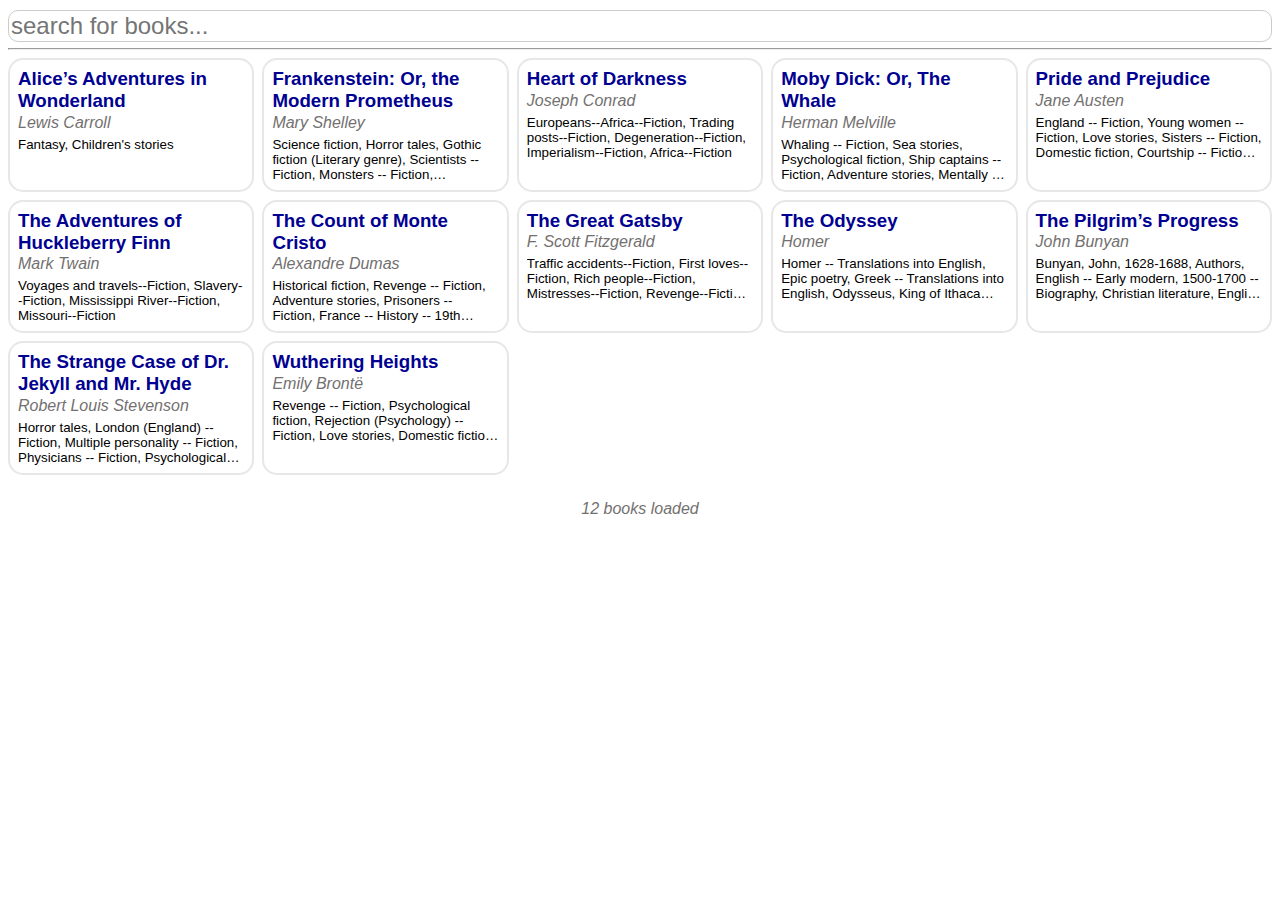
<file: index.html>
<!DOCTYPE html>
<html lang="en">
  <head>
    <meta name="viewport" content="width=device-width, initial-scale=1.0" />
    <title>The Library</title>
    <link rel="stylesheet" href="./lib/style.css" type="text/css" />
    <style type="text/css">
      body {
        font-family: sans-serif;
      }

      p {
        margin: 0;
      }

      #bookSearch {
        width: 100%;
        font-size: 1.5rem;
        box-sizing: border-box;
        border: solid 1px #ccc;
        border-radius: 10px;
        position: sticky;
        top: 10px;
      }

      .cards {
        display: grid;
        grid-template-columns: repeat(auto-fill, minmax(230px, 1fr));
        grid-auto-rows: auto;
        grid-gap: 0.5rem;
      }

      .card {
        border: 2px solid #e7e7e7;
        border-radius: 15px;
        padding: 0.5rem;
        cursor: pointer;
      }

      .title {
        margin: 0;
        color: rgb(0 0 145);
      }

      .author {
        font-style: italic;
        color: #737070;
        margin-top: 0.1rem;
      }

      .tags {
        display: -webkit-box;
        -webkit-line-clamp: 3;
        -webkit-box-orient: vertical;
        overflow: hidden;
        font-size: smaller;
        margin-bottom: 0px;
        margin-top: 5px;
      }

      #resultsCountContainer {
        text-align: center;
        font-style: italic;
        color: #737070;
        margin-top: 25px;
      }

      #modalCover {
        width: 40%;
        float: left;
        margin: 0 10px 10px 0px;
      }

      #modalDescription {
        display: -webkit-box;
        -webkit-line-clamp: 10;
        -webkit-box-orient: vertical;
        overflow: hidden;
        padding-top: 10px;
      }

      .modal__btn-default {
        background-color: #97a7bb;
        color: #fff;
      }

      .modal__btn-padding {
        margin-bottom: 10px;
      }
    </style>

    <meta charset="UTF-8" />
    <base href="/" />
  </head>

  <body>
    <input id="bookSearch" placeholder="search for books..." />
    <hr />
    <div id="cardContainer" class="cards"></div>
    <div id="resultsCountContainer"><span id="bookCount"></span> <span id="bookCountLabel">Books are loading...</span></div>
    <div class="modal" id="detailsModal" aria-hidden="true">
      <div class="modal__overlay" tabindex="-1" data-micromodal-close>
        <div
          class="modal__container"
          role="dialog"
          aria-modal="true"
          aria-labelledby="modal-1-title"
        >
          <main class="modal__content" id="modal-1-content">
            <h3 id="modalTitle" class="title">Title</h3>
            <p id="modalAuthor" class="author">Author</p>

            <p id="modalDescription"></p>
            <br>
            <button
              id="modalRead"
              class="modal__btn modal__btn-primary modal__btn-padding"
            >
              Tap to read in browser</button
            ><br />
            <button
              id="modalDownload"
              class="modal__btn modal__btn-default modal__btn-padding"
            ></button>
          </main>
          <footer class="modal__footer">
            <button
              class="modal__btn"
              data-micromodal-close
              aria-label="Close this dialog window"
            >
              Close
            </button>
          </footer>
        </div>
      </div>
    </div>
    <script type="text/javascript" src="./lib/micromodal.min.js"></script>
    <script type="text/javascript">
      MicroModal.init();
      let metadata;

      const debounce = (callback, wait) => {
        let timeoutId = null;
        return (...args) => {
          window.clearTimeout(timeoutId);
          timeoutId = window.setTimeout(() => {
            callback(...args);
          }, wait);
        };
      };

      function download(path, bookName) {
        fetch(path)
          // check to make sure you didn't have an unexpected failure (may need to check other things here depending on use case / backend)
          .then((resp) =>
            resp.status === 200
              ? resp.blob()
              : alert("Something went wrong. Please try again.")
          )
          .then((blob) => {
            const url = window.URL.createObjectURL(blob);
            const a = document.createElement("a");
            a.style.display = "none";
            a.href = url;
            // the filename you want
            a.download = bookName;
            document.body.appendChild(a);
            a.click();
            window.URL.revokeObjectURL(url);
          })
          .catch(() => alert("Something went wrong. Please try again."));
      }

      async function loadMetadata() {
        metadata = await (await fetch("books.json")).json();
        return metadata;
      }

      function renderBooks() {
        document.querySelector("#cardContainer").innerHTML = "";
        // metadata will be loaded into the global var to be accessed as needed
        let renderedCount = 0;
        const searchTerm = document.querySelector("#bookSearch").value;
        for (book in metadata) {
          // skip books that don't match our search
          if (
            searchTerm &&
            !JSON.stringify(metadata[book])
              .toLowerCase()
              .includes(searchTerm.toLowerCase())
          ) {
            continue;
          }

          const article = document.createElement("article");
          article.className = "card";
          article.onclick = showModal.bind(this, book);

          const title = document.createElement("h3");
          title.className = "title";
          title.innerHTML = metadata[book].title;

          const author = document.createElement("p");
          author.className = "author";
          author.innerHTML = metadata[book].author;

          const tags = document.createElement("p");
          tags.className = "tags";
          tags.innerHTML = metadata[book].tags;

          article.appendChild(title);
          article.appendChild(author);
          article.appendChild(tags);

          document.querySelector("#cardContainer").appendChild(article);
          renderedCount++;
        }

        // decorate our status
        document.querySelector("#bookCount").innerHTML = renderedCount;
        let bookWord = "books";
        let verb = "loaded";

        if (renderedCount === 1) {
           bookWord = "book";
        }

        if (searchTerm.length > 0) {
          verb = "found";
        }

        document.querySelector("#bookCountLabel").innerHTML = `${bookWord} ${verb}`;
      }

      function readEpub(path) {
        const pathObject = {
          url: path
        };
        const redirectURL = '/reader.html?' + new URLSearchParams(pathObject);
        window.location = redirectURL;
      }

      function showModal(book) {
        document.querySelector("#modalTitle").innerHTML = metadata[book].title;
        document.querySelector("#modalAuthor").innerHTML =
          metadata[book].author;

        document.querySelector("#modalDescription").innerHTML =
          '<img id="modalCover" />' + metadata[book].description;
        document.querySelector("#modalCover").src = metadata[book].cover;

        const extension = metadata[book].file.split(".").pop();
        document.querySelector(
          "#modalDownload"
        ).innerHTML = `Download ${extension} file`;
        document.querySelector("#modalDownload").onclick = download.bind(
          this,
          metadata[book].file,
          metadata[book].title + "." + extension
        );

        if (extension == "epub") {
          document.querySelector("#modalRead").style.display = "inline-block";
          document.querySelector("#modalRead").onclick = readEpub.bind(
            this,
            metadata[book].file
          );
        } else {
          document.querySelector("#modalRead").style.display = "none";
        }

        MicroModal.show("detailsModal");
      }

      const debouncedSearch = debounce(renderBooks, 250);
      document
        .querySelector("#bookSearch")
        .addEventListener("keyup", debouncedSearch);

      loadMetadata().then(renderBooks);
    </script>
  </body>
</html>
</file>
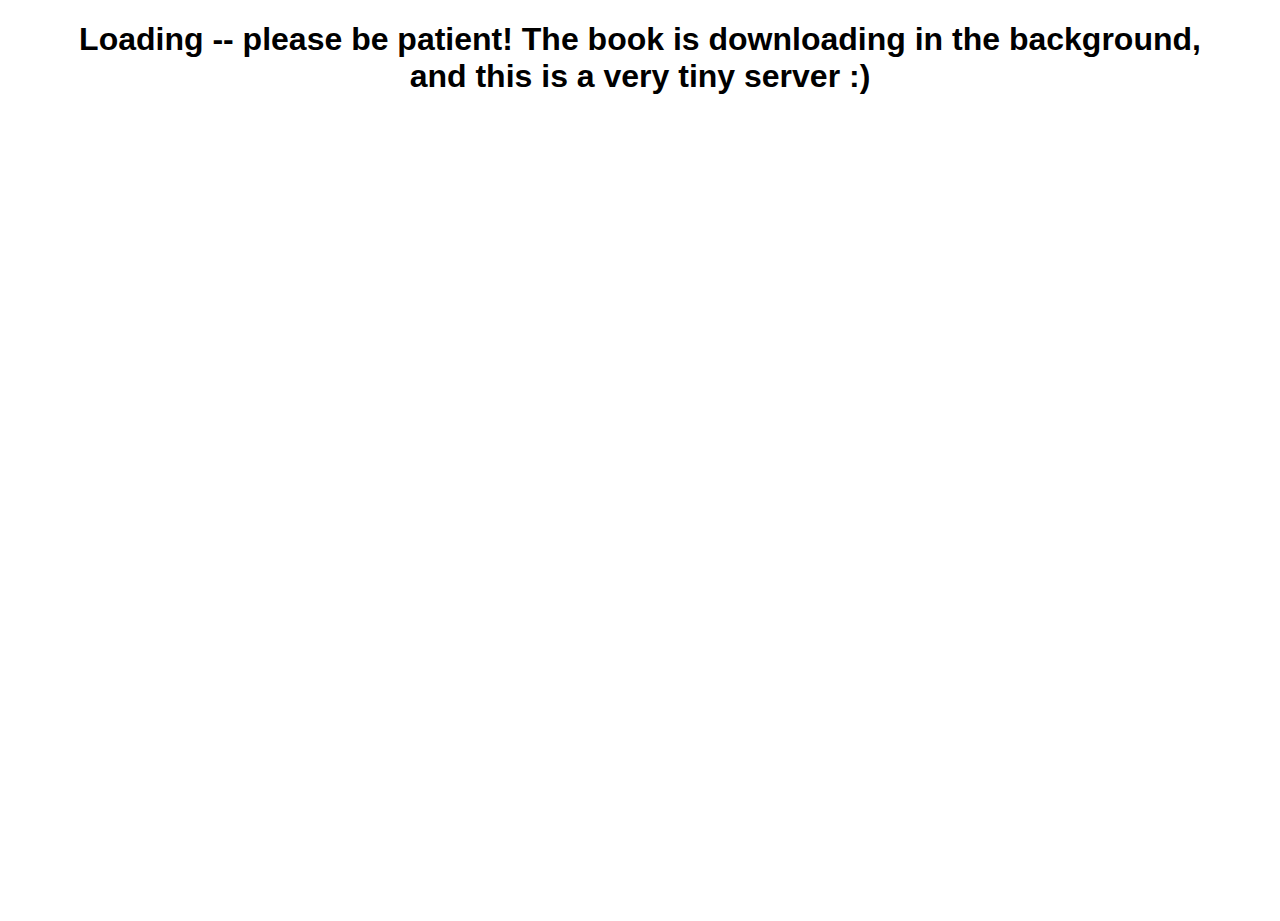
<file: reader.html>
<!DOCTYPE html>
<html>
  <head>
    <meta charset="utf-8" />
    <meta name="viewport" content="width=device-width, initial-scale=1" />
    <title>ePub Viewer</title>

    <script src="./lib/jszip.min.js"></script>
    <script src="./lib/epub.min.js"></script>

    <style type="text/css">
      body {
        margin: 0;
        height: 100vh;
        width: 100vw;
      }

      #loadingContainer {
        font-family: sans-serif;
        text-align: center;
        width: 90%;
        margin-left: auto;
        margin-right: auto;
      }

      #flexContainer {
        display: flex;
        flex-flow: column;
        height: 100%;
      }

      #viewer {
        flex: 1;
      }

      #title:hover {
        color: #777;
      }

      #prev {
        left: 2px;
        text-align: left;
      }

      #next {
        right: 2px;
        text-align: right;
      }

      #toc {
        display: block;
        width: 100%;
        box-sizing: border-box;
      }

      @media (min-width: 1000px) {
        #viewer.spreads:after {
          position: absolute;
          width: 1px;
          border-right: 1px #000 solid;
          height: 90%;
          z-index: 1;
          left: 50%;
          margin-left: -1px;
          top: 5%;
          opacity: 0.15;
          box-shadow: -2px 0 15px rgba(0, 0, 0, 1);
          content: "";
        }

        #prev {
          left: 40px;
        }

        #next {
          right: 40px;
        }
      }

      .arrow {
        position: fixed;
        height: 100%;
        display: flex;
        flex-direction: column;
        justify-content: center;
        text-align: center;
        font-size: 64px;
        color: #999898a6;
        font-family: arial, sans-serif;
        font-weight: bold;
        cursor: pointer;
        -webkit-user-select: none;
        -moz-user-select: none;
        user-select: none;
        text-decoration: none;
        width: 100px;
      }

      .navlink {
        margin: 14px;
        display: block;
        text-align: center;
        text-decoration: none;
        color: #ccc;
      }

      .arrow:hover,
      .navlink:hover {
        color: #777;
      }

      .arrow:active,
      .navlink:hover {
        color: #000;
      }

      #controls {
        position: absolute;
        bottom: 16px;
        left: 50%;
        width: 400px;
        margin-left: -200px;
        text-align: center;
        display: none;
      }

      #controls > input[type="range"] {
        width: 400px;
      }

      svg {
        display: block;
      }

      .close-x {
        stroke: #cccddd;
        fill: transparent;
        stroke-linecap: round;
        stroke-width: 5;
      }

      .close-x:hover {
        stroke: #fff;
      }
    </style>
  </head>
  <body>
    <div id="loadingContainer">
      <h1>Loading -- please be patient! The book is downloading in the background, and this is a very tiny server :)</h1>
    </div>
    <div id="flexContainer" style="display: none">
      <select id="toc"></select>
      <div id="viewer"></div>
      <a id="prev" href="#prev" class="arrow">‹</a>
      <a id="next" href="#next" class="arrow">›</a>
    </div>

    <script>
      var params =
        URLSearchParams && new URLSearchParams(window.location.search);
      var url =
        params && params.get("url") && decodeURIComponent(params.get("url"));
      var currentSectionIndex =
        params && params.get("loc") ? params.get("loc") : undefined;

      // Load the opf
      var book = ePub(url);
      var rendition = book.renderTo("viewer", {
        width: "100%",
        height: "100%",
        flow: "paginated",
        //   spread: "always"
      });

      rendition.display(currentSectionIndex);

      book.ready.then(() => {
        document.querySelector("#loadingContainer").remove();
        document.querySelector("#flexContainer").style.display = 'flex';
        var next = document.getElementById("next");

        next.addEventListener(
          "click",
          function (e) {
            book.package.metadata.direction === "rtl"
              ? rendition.prev()
              : rendition.next();
            e.preventDefault();
          },
          false
        );

        var prev = document.getElementById("prev");
        prev.addEventListener(
          "click",
          function (e) {
            book.package.metadata.direction === "rtl"
              ? rendition.next()
              : rendition.prev();
            e.preventDefault();
          },
          false
        );

        var keyListener = function (e) {
          // Left Key
          if ((e.keyCode || e.which) == 37) {
            book.package.metadata.direction === "rtl"
              ? rendition.next()
              : rendition.prev();
          }

          // Right Key
          if ((e.keyCode || e.which) == 39) {
            book.package.metadata.direction === "rtl"
              ? rendition.prev()
              : rendition.next();
          }
        };

        rendition.on("keyup", keyListener);
        document.addEventListener("keyup", keyListener, false);
      });

      var title = document.getElementById("title");

      rendition.on("rendered", function (section) {
        var current = book.navigation && book.navigation.get(section.href);

        if (current) {
          var $select = document.getElementById("toc");
          var $selected = $select.querySelector("option[selected]");
          if ($selected) {
            $selected.removeAttribute("selected");
          }

          var $options = $select.querySelectorAll("option");
          for (var i = 0; i < $options.length; ++i) {
            let selected = $options[i].getAttribute("ref") === current.href;
            if (selected) {
              $options[i].setAttribute("selected", "");
            }
          }
        }
      });

      rendition.on("relocated", function (location) {
        console.log(location);

        var next =
          book.package.metadata.direction === "rtl"
            ? document.getElementById("prev")
            : document.getElementById("next");
        var prev =
          book.package.metadata.direction === "rtl"
            ? document.getElementById("next")
            : document.getElementById("prev");

        if (location.atEnd) {
          next.style.visibility = "hidden";
        } else {
          next.style.visibility = "visible";
        }

        if (location.atStart) {
          prev.style.visibility = "hidden";
        } else {
          prev.style.visibility = "visible";
        }
      });

      rendition.on("layout", function (layout) {
        let viewer = document.getElementById("viewer");

        if (layout.spread) {
          viewer.classList.remove("single");
        } else {
          viewer.classList.add("single");
        }
      });

      window.addEventListener("unload", function () {
        console.log("unloading");
        this.book.destroy();
      });

      book.loaded.navigation.then(function (toc) {
        var $select = document.getElementById("toc"),
          docfrag = document.createDocumentFragment();

        toc.forEach(function (chapter) {
          var option = document.createElement("option");
          option.textContent = chapter.label;
          option.setAttribute("ref", chapter.href);

          docfrag.appendChild(option);
        });

        $select.appendChild(docfrag);

        $select.onchange = function () {
          var index = $select.selectedIndex,
            url = $select.options[index].getAttribute("ref");
          rendition.display(url);
          return false;
        };
      });
    </script>
  </body>
</html>
</file>
<file: lib/style.css>
/**************************\
Basic Modal Styles
\**************************/

.modal {
  font-family: sans-serif;
}

.modal__overlay {
  position: fixed;
  top: 0;
  left: 0;
  right: 0;
  bottom: 0;
  background: rgba(0, 0, 0, 0.6);
  display: flex;
  justify-content: center;
  align-items: center;
}

.modal__container {
  background-color: #fff;
  padding: 30px;
  max-width: 500px;
  max-height: 100vh;
  border-radius: 4px;
  overflow-y: auto;
  box-sizing: border-box;
}

.modal__header {
  display: flex;
  justify-content: space-between;
  align-items: center;
}

.modal__close {
  background: transparent;
  border: 0;
}

.modal__header .modal__close:before {
  content: "\2715";
}

.modal__content {
  margin-bottom: 2rem;
  line-height: 1.5;
  color: rgba(0, 0, 0, 0.8);
}

.modal__btn {
  font-size: 0.875rem;
  padding-left: 1rem;
  padding-right: 1rem;
  padding-top: 0.5rem;
  padding-bottom: 0.5rem;
  background-color: #e6e6e6;
  color: rgba(0, 0, 0, 0.8);
  border-radius: 0.25rem;
  border-style: none;
  border-width: 0;
  cursor: pointer;
  -webkit-appearance: button;
  text-transform: none;
  overflow: visible;
  line-height: 1.15;
  margin: 0;
  will-change: transform;
  -moz-osx-font-smoothing: grayscale;
  -webkit-backface-visibility: hidden;
  backface-visibility: hidden;
  -webkit-transform: translateZ(0);
  transform: translateZ(0);
  transition: -webkit-transform 0.25s ease-out;
  transition: transform 0.25s ease-out;
  transition: transform 0.25s ease-out, -webkit-transform 0.25s ease-out;
}

.modal__btn:focus,
.modal__btn:hover {
  -webkit-transform: scale(1.05);
  transform: scale(1.05);
}

.modal__btn-primary {
  background-color: #00449e;
  color: #fff;
}

.modal {
  display: none;
}

.modal.is-open {
  display: block;
}
</file>
